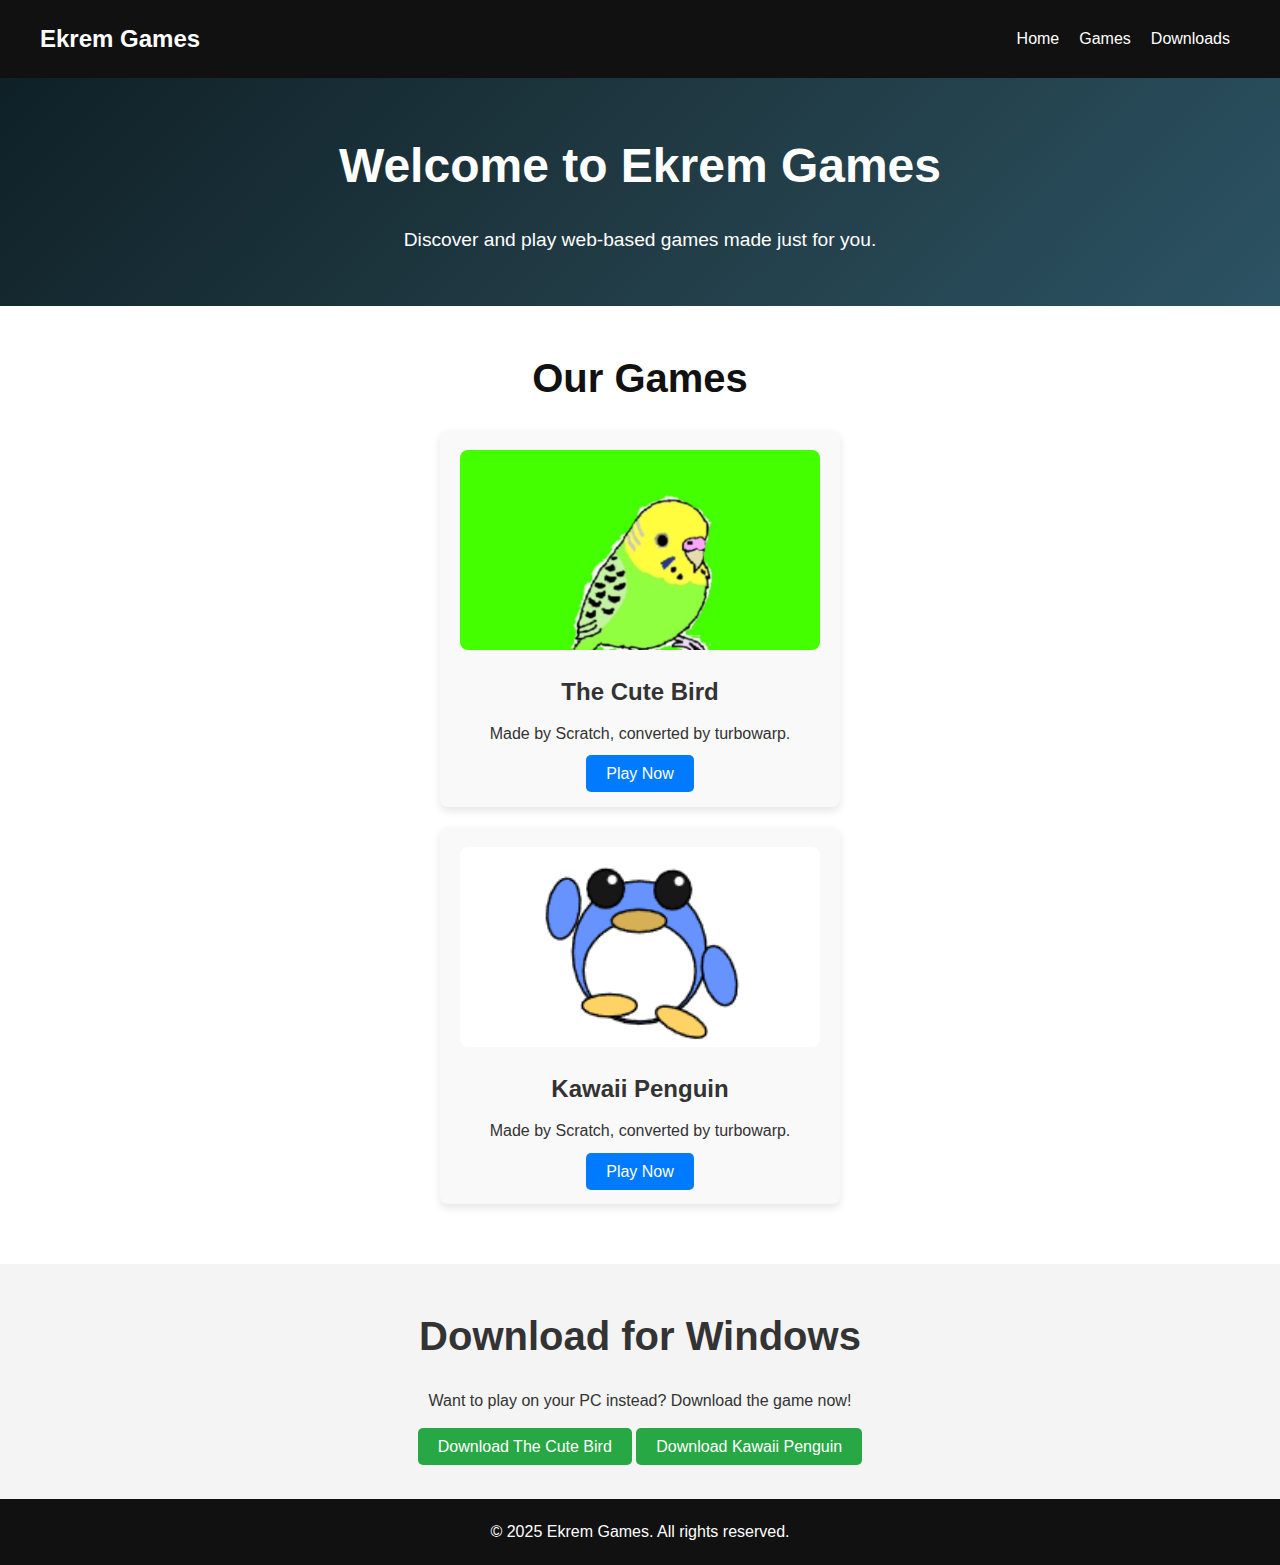
<file: index.html>
<!DOCTYPE html>
<html lang="en">
<head>
    <meta charset="UTF-8">
    <meta name="viewport" content="width=device-width, initial-scale=1.0">
    <title>Ekrem Games</title>
    <link rel="stylesheet" href="/public/css/style.css">
    <link rel="icon" type="image/x-icon" href="/public/favicon.ico">
</head>
<body>
    <header class="main-header">
        <div class="logo">Ekrem Games</div>
        <nav class="nav-bar">
            <ul class="nav-links">
                <li><a href="#">Home</a></li>
                <li><a href="#games">Games</a></li>
                <li><a href="#download">Downloads</a></li>
            </ul>
        </nav>
    </header>

    <main>
        <section class="hero-section">
            <h1>Welcome to Ekrem Games</h1>
            <p>Discover and play web-based games made just for you.</p>
        </section>

            <section id="games" class="games-section">
                <h2>Our Games</h2>
                <div class="game-card">
                    <img src="/public/image/thecutebird.jpg" alt="TCB Thumbnail" class="game-thumbnail">
                    <h3>The Cute Bird</h3>
                    <p>Made by Scratch, converted by turbowarp.</p>
                    <a href="/TheCuteBirdRAMADAN/index.html" class="play-button">Play Now</a>
                </div>

                <div class="game-card">
                    <img src="/public/image/kawaiipenguin.png" alt="KP Thumbnail" class="game-thumbnail">
                    <h3>Kawaii Penguin</h3>
                    <p>Made by Scratch, converted by turbowarp.</p>
                    <a href="/KawaiiPenguinV2/index.html" class="play-button">Play Now</a>
                </div>

        </section>

        <section id="download" class="download-section">
            <h2>Download for Windows</h2>
            <p>Want to play on your PC instead? Download the game now!</p>
            <a href="/downloads/The cute bird RAMADAN.zip" class="download-button">Download The Cute Bird</a>
            <a href="/downloads/Kawaii Penguin (v2).zip" class="download-button">Download Kawaii Penguin</a>
        </section>
    </main>

    <footer class="main-footer">
        <p>&copy; 2025 Ekrem Games. All rights reserved.</p>
    </footer>
</body>
</html>
</file>
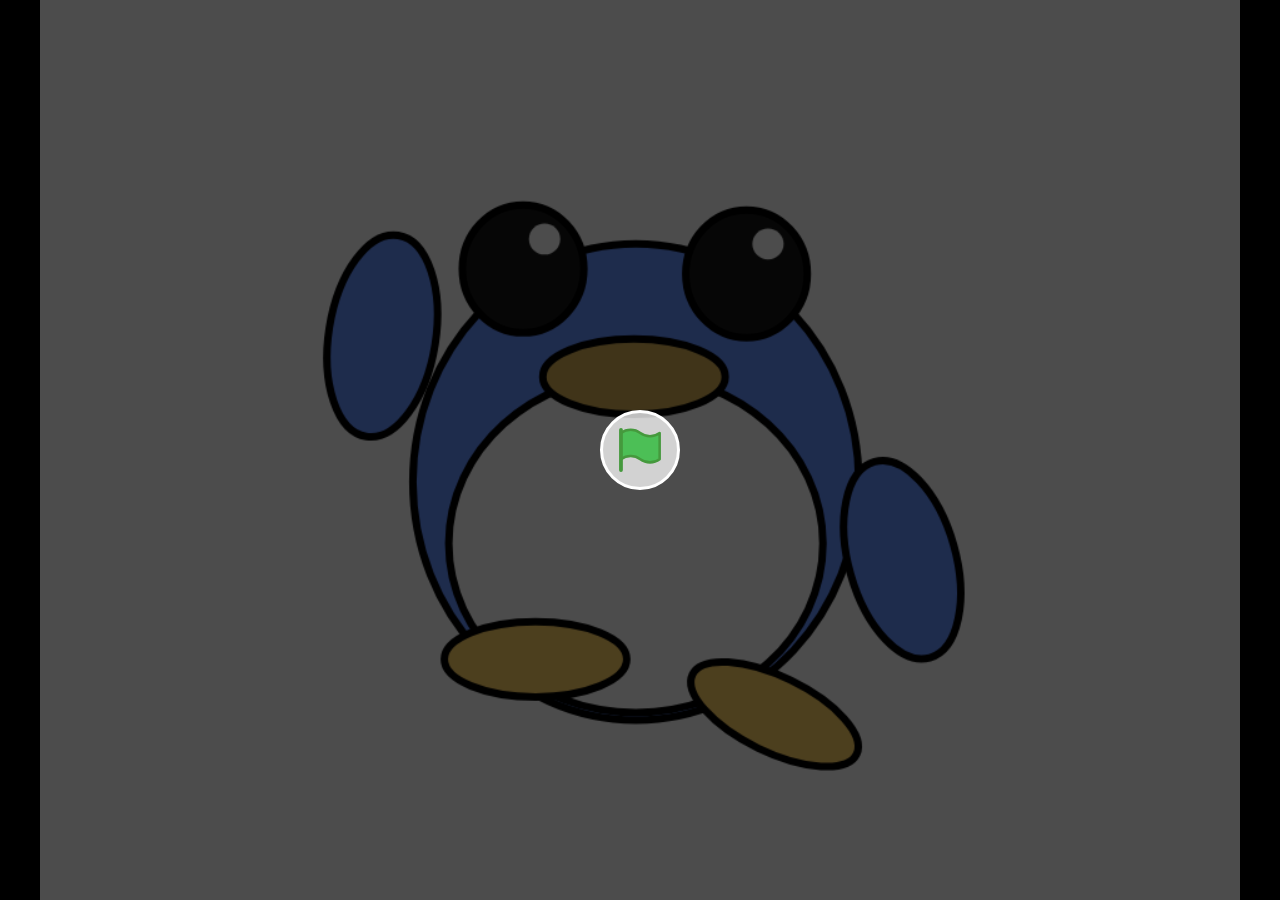
<file: KawaiiPenguin/index.html>
<!DOCTYPE html>
<!-- Created with https://packager.turbowarp.org/ -->
<html>
<head>
  <meta charset="utf-8">
  <meta name="viewport" content="width=device-width, initial-scale=1.0, maximum-scale=1.0, user-scalable=no">
  <!-- We only include this to explicitly loosen the CSP of various packager environments. It does not provide any security. -->
  <meta http-equiv="Content-Security-Policy" content="default-src * 'self' 'unsafe-inline' 'unsafe-eval' data: blob:">
  <title>Kawaii Penguin</title>
  <style>
    body {
      color: #ffffff;
      font-family: sans-serif;
      overflow: hidden;
      margin: 0;
      padding: 0;
    }
    :root, body.is-fullscreen {
      background-color: #000000;
    }
    [hidden] {
      display: none !important;
    }
    h1 {
      font-weight: normal;
    }
    a {
      color: inherit;
      text-decoration: underline;
      cursor: pointer;
    }

    #app, #loading, #error, #launch {
      position: absolute;
      top: 0;
      left: 0;
      width: 100%;
      height: 100%;
    }
    .screen {
      display: flex;
      flex-direction: column;
      align-items: center;
      justify-content: center;
      text-align: center;
      cursor: default;
      user-select: none;
      -webkit-user-select: none;
      background-color: #000000;
    }
    #launch {
      background-color: rgba(0, 0, 0, 0.7);
      cursor: pointer;
    }
    .green-flag {
      width: 80px;
      height: 80px;
      padding: 16px;
      border-radius: 100%;
      background: rgba(255, 255, 255, 0.75);
      border: 3px solid hsla(0, 100%, 100%, 1);
      display: flex;
      justify-content: center;
      align-items: center;
      box-sizing: border-box;
    }
    #loading {
      
    }
    .progress-bar-outer {
      border: 1px solid currentColor;
      height: 10px;
      width: 200px;
      max-width: 200px;
    }
    .progress-bar-inner {
      height: 100%;
      width: 0;
      background-color: currentColor;
    }
    .loading-text, noscript {
      font-weight: normal;
      font-size: 36px;
      margin: 0 0 16px;
    }
    .loading-image {
      margin: 0 0 16px;
    }
    #error-message, #error-stack {
      font-family: monospace;
      max-width: 600px;
      white-space: pre-wrap;
      user-select: text;
      -webkit-user-select: text;
    }
    #error-stack {
      text-align: left;
      max-height: 200px;
      overflow: auto;
    }
    .control-button {
      width: 2rem;
      height: 2rem;
      padding: 0.375rem;
      margin-top: 0.5rem;
      margin-bottom: 0.5rem;
      user-select: none;
      -webkit-user-select: none;
      cursor: pointer;
      border: 0;
      border-radius: 4px;
    }
    .control-button-highlight:hover {
      background: #ff4c4c26;
    }
    .control-button-highlight.active {
      background: #ff4c4c59;
    }
    .fullscreen-button {
      background: white;
    }
    .standalone-fullscreen-button {
      position: absolute;
      top: 0;
      right: 0;
      background-color: rgba(0, 0, 0, 0.5);
      border-radius: 0 0 0 4px;
      padding: 4px;
      cursor: pointer;
    }
    .sc-canvas {
      cursor: auto;
    }
    .sc-monitor-root[data-opcode^="data_"] .sc-monitor-value-color {
      background-color: #ff8c1a;
    }
    .sc-monitor-row-value-outer {
      background-color: #fc662c;
    }
    .sc-monitor-row-value-editing .sc-monitor-row-value-outer {
      background-color: #e25b27;
    }
    
  </style>
  <meta name="theme-color" content="#000000">
  <link rel="icon" href="[data-uri]">
</head>
<body>
  <div id="app"></div>

  <div id="launch" class="screen" hidden title="Click to start">
    <div class="green-flag">
      <svg viewBox="0 0 16.63 17.5" width="42" height="44">
        <defs><style>.cls-1,.cls-2{fill:#4cbf56;stroke:#45993d;stroke-linecap:round;stroke-linejoin:round;}.cls-2{stroke-width:1.5px;}</style></defs>
        <path class="cls-1" d="M.75,2A6.44,6.44,0,0,1,8.44,2h0a6.44,6.44,0,0,0,7.69,0V12.4a6.44,6.44,0,0,1-7.69,0h0a6.44,6.44,0,0,0-7.69,0"/>
        <line class="cls-2" x1="0.75" y1="16.75" x2="0.75" y2="0.75"/>
      </svg>
    </div>
  </div>

  <div id="loading" class="screen">
    <noscript>Enable JavaScript</noscript>
    
    
    <div class="progress-bar-outer"><div class="progress-bar-inner" id="loading-inner"></div></div>
  </div>

  <div id="error" class="screen" hidden>
    <h1>Error</h1>
    <details>
      <summary id="error-message"></summary>
      <p id="error-stack"></p>
    </details>
  </div>

  <script src="script.js"></script>
  <script>
    const appElement = document.getElementById('app');
    const launchScreen = document.getElementById('launch');
    const loadingScreen = document.getElementById('loading');
    const loadingInner = document.getElementById('loading-inner');
    const errorScreen = document.getElementById('error');
    const errorScreenMessage = document.getElementById('error-message');
    const errorScreenStack = document.getElementById('error-stack');

    const handleError = (error) => {
      console.error(error);
      if (!errorScreen.hidden) return;
      errorScreen.hidden = false;
      errorScreenMessage.textContent = '' + error;
      let debug = error && error.stack || 'no stack';
      debug += '\nUser agent: ' + navigator.userAgent;
      errorScreenStack.textContent = debug;
    };
    const setProgress = (progress) => {
      if (loadingInner) loadingInner.style.width = progress * 100 + '%';
    };
    const interpolate = (a, b, t) => a + t * (b - a);

    try {
      setProgress(0.1);

      const scaffolding = new Scaffolding.Scaffolding();
      scaffolding.width = 480;
      scaffolding.height = 360;
      scaffolding.resizeMode = "preserve-ratio";
      scaffolding.editableLists = false;
      scaffolding.usePackagedRuntime = true;
      scaffolding.setup();
      scaffolding.appendTo(appElement);

      const vm = scaffolding.vm;
      window.scaffolding = scaffolding;
      window.vm = scaffolding.vm;
      window.Scratch = {
        vm,
        renderer: vm.renderer,
        audioEngine: vm.runtime.audioEngine,
        bitmapAdapter: vm.runtime.v2BitmapAdapter,
        videoProvider: vm.runtime.ioDevices.video.provider
      };

      scaffolding.setUsername("player####".replace(/#/g, () => Math.floor(Math.random() * 10)));
      scaffolding.setAccentColor("#ff4c4c");

      try {
        scaffolding.addCloudProvider(new Scaffolding.Cloud.WebSocketProvider(["wss://clouddata.turbowarp.org","wss://clouddata.turbowarp.xyz"], "p4-@Kawaii Penguin (0.1) (3).sb3"));
      } catch (error) {
        console.error(error);
      }

      vm.setTurboMode(false);
      if (vm.setInterpolation) vm.setInterpolation(false);
      if (vm.setFramerate) vm.setFramerate(30);
      if (vm.renderer.setUseHighQualityRender) vm.renderer.setUseHighQualityRender(false);
      if (vm.setRuntimeOptions) vm.setRuntimeOptions({
        fencing: true,
        miscLimits: true,
        maxClones: 300,
      });
      if (vm.setCompilerOptions) vm.setCompilerOptions({
        enabled: true,
        warpTimer: false
      });
      if (vm.renderer.setMaxTextureDimension) vm.renderer.setMaxTextureDimension(2048);

      // enforcePrivacy threat model only makes sense in the editor
      if (vm.runtime.setEnforcePrivacy) vm.runtime.setEnforcePrivacy(false);

      if (typeof ScaffoldingAddons !== 'undefined') {
        ScaffoldingAddons.run(scaffolding, {"gamepad":false,"pointerlock":false,"specialCloudBehaviors":false,"unsafeCloudBehaviors":false,"pause":false});
      }

      scaffolding.setExtensionSecurityManager({
        getSandboxMode: () => 'unsandboxed',
        canLoadExtensionFromProject: () => true
      });
      for (const extension of []) {
        vm.extensionManager.loadExtensionURL(extension);
      }

    } catch (e) {
      handleError(e);
    }
  </script>
  
  
    <script>
      const getProjectData = (function() {
        const storage = scaffolding.storage;
        storage.onprogress = (total, loaded) => {
          setProgress(interpolate(0.2, 0.98, loaded / total));
        };
        
        storage.addWebStore(
          [
            storage.AssetType.ImageVector,
            storage.AssetType.ImageBitmap,
            storage.AssetType.Sound,
            storage.AssetType.Font
          ].filter(i => i),
          (asset) => new URL('./assets/' + asset.assetId + '.' + asset.dataFormat, location).href
        );
        return () => new Promise((resolve, reject) => {
        const xhr = new XMLHttpRequest();
        xhr.onload = () => {
          resolve(xhr.response);
        };
        xhr.onerror = () => {
          if (location.protocol === 'file:') {
            reject(new Error('Zip environment must be used from a website, not from a file URL.'));
          } else {
            reject(new Error('Request to load project data failed.'));
          }
        };
        xhr.onprogress = (e) => {
          if (e.lengthComputable) {
            setProgress(interpolate(0.1, 0.2, e.loaded / e.total));
          }
        };
        xhr.responseType = 'arraybuffer';
        xhr.open('GET', "./assets/project.json");
        xhr.send();
      });
      })();
    </script>
  <script>
    const run = async () => {
      const projectData = await getProjectData();
      await scaffolding.loadProject(projectData);
      setProgress(1);
      loadingScreen.hidden = true;
      if (false) {
        scaffolding.start();
      } else {
        launchScreen.hidden = false;
        launchScreen.addEventListener('click', () => {
          launchScreen.hidden = true;
          scaffolding.start();
        });
        launchScreen.focus();
      }
    };
    run().catch(handleError);
  </script>
</body>
</html>
</file>
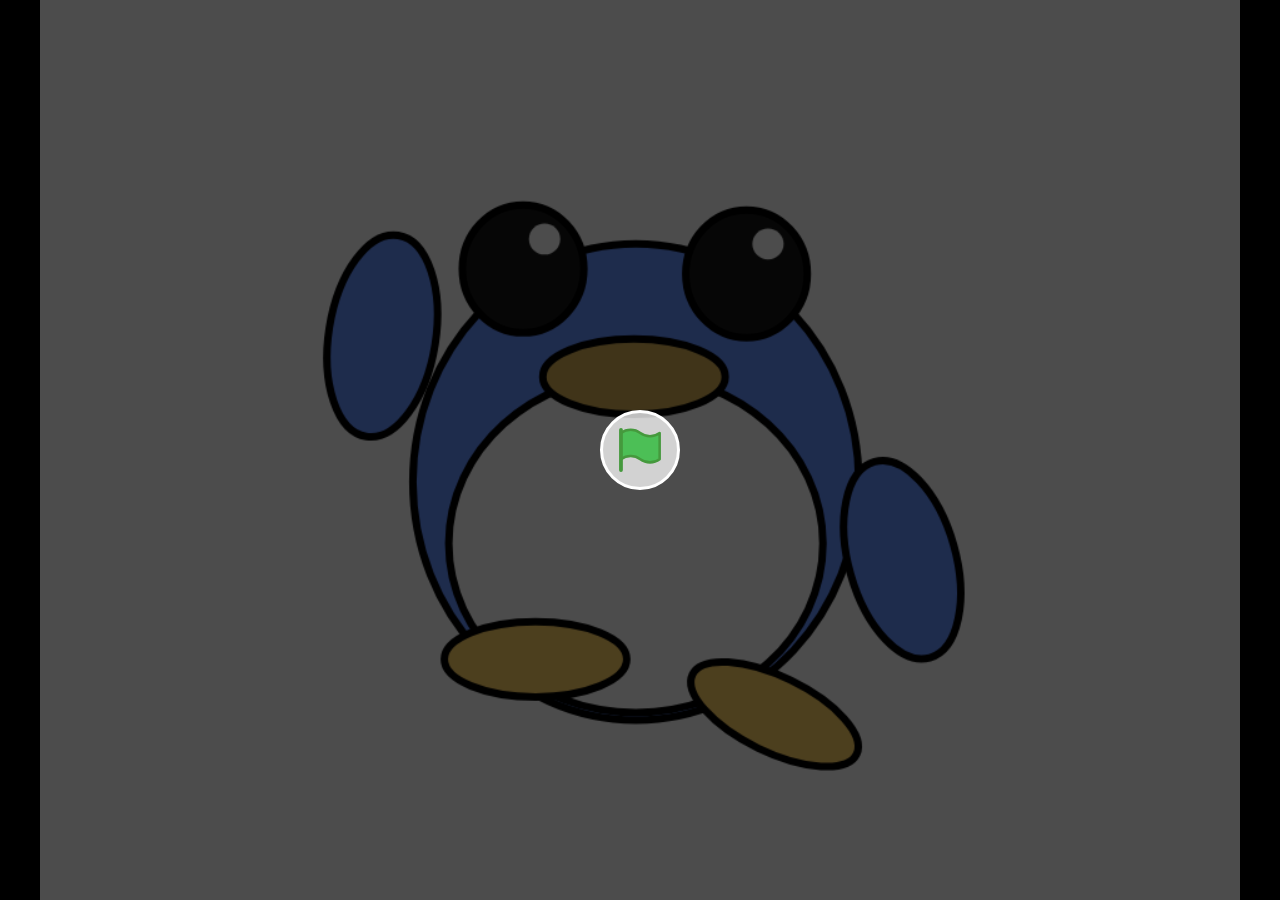
<file: KawaiiPenguinV2/index.html>
<!DOCTYPE html>
<!-- Created with https://packager.turbowarp.org/ -->
<html>
<head>
  <meta charset="utf-8">
  <meta name="viewport" content="width=device-width, initial-scale=1.0, maximum-scale=1.0, user-scalable=no">
  <!-- We only include this to explicitly loosen the CSP of various packager environments. It does not provide any security. -->
  <meta http-equiv="Content-Security-Policy" content="default-src * 'self' 'unsafe-inline' 'unsafe-eval' data: blob:">
  <title>Kawaii Penguin</title>
  <style>
    body {
      color: #ffffff;
      font-family: sans-serif;
      overflow: hidden;
      margin: 0;
      padding: 0;
    }
    :root, body.is-fullscreen {
      background-color: #000000;
    }
    [hidden] {
      display: none !important;
    }
    h1 {
      font-weight: normal;
    }
    a {
      color: inherit;
      text-decoration: underline;
      cursor: pointer;
    }

    #app, #loading, #error, #launch {
      position: absolute;
      top: 0;
      left: 0;
      width: 100%;
      height: 100%;
    }
    .screen {
      display: flex;
      flex-direction: column;
      align-items: center;
      justify-content: center;
      text-align: center;
      cursor: default;
      user-select: none;
      -webkit-user-select: none;
      background-color: #000000;
    }
    #launch {
      background-color: rgba(0, 0, 0, 0.7);
      cursor: pointer;
    }
    .green-flag {
      width: 80px;
      height: 80px;
      padding: 16px;
      border-radius: 100%;
      background: rgba(255, 255, 255, 0.75);
      border: 3px solid hsla(0, 100%, 100%, 1);
      display: flex;
      justify-content: center;
      align-items: center;
      box-sizing: border-box;
    }
    #loading {
      
    }
    .progress-bar-outer {
      border: 1px solid currentColor;
      height: 10px;
      width: 200px;
      max-width: 200px;
    }
    .progress-bar-inner {
      height: 100%;
      width: 0;
      background-color: currentColor;
    }
    .loading-text, noscript {
      font-weight: normal;
      font-size: 36px;
      margin: 0 0 16px;
    }
    .loading-image {
      margin: 0 0 16px;
    }
    #error-message, #error-stack {
      font-family: monospace;
      max-width: 600px;
      white-space: pre-wrap;
      user-select: text;
      -webkit-user-select: text;
    }
    #error-stack {
      text-align: left;
      max-height: 200px;
      overflow: auto;
    }
    .control-button {
      width: 2rem;
      height: 2rem;
      padding: 0.375rem;
      margin-top: 0.5rem;
      margin-bottom: 0.5rem;
      user-select: none;
      -webkit-user-select: none;
      cursor: pointer;
      border: 0;
      border-radius: 4px;
    }
    .control-button-highlight:hover {
      background: #ff4c4c26;
    }
    .control-button-highlight.active {
      background: #ff4c4c59;
    }
    .fullscreen-button {
      background: white;
    }
    .standalone-fullscreen-button {
      position: absolute;
      top: 0;
      right: 0;
      background-color: rgba(0, 0, 0, 0.5);
      border-radius: 0 0 0 4px;
      padding: 4px;
      cursor: pointer;
    }
    .sc-canvas {
      cursor: auto;
    }
    .sc-monitor-root[data-opcode^="data_"] .sc-monitor-value-color {
      background-color: #ff8c1a;
    }
    .sc-monitor-row-value-outer {
      background-color: #fc662c;
    }
    .sc-monitor-row-value-editing .sc-monitor-row-value-outer {
      background-color: #e25b27;
    }
    
  </style>
  <meta name="theme-color" content="#000000">
  <link rel="icon" href="[data-uri]">
</head>
<body>
  <div id="app"></div>

  <div id="launch" class="screen" hidden title="Click to start">
    <div class="green-flag">
      <svg viewBox="0 0 16.63 17.5" width="42" height="44">
        <defs><style>.cls-1,.cls-2{fill:#4cbf56;stroke:#45993d;stroke-linecap:round;stroke-linejoin:round;}.cls-2{stroke-width:1.5px;}</style></defs>
        <path class="cls-1" d="M.75,2A6.44,6.44,0,0,1,8.44,2h0a6.44,6.44,0,0,0,7.69,0V12.4a6.44,6.44,0,0,1-7.69,0h0a6.44,6.44,0,0,0-7.69,0"/>
        <line class="cls-2" x1="0.75" y1="16.75" x2="0.75" y2="0.75"/>
      </svg>
    </div>
  </div>

  <div id="loading" class="screen">
    <noscript>Enable JavaScript</noscript>
    
    
    <div class="progress-bar-outer"><div class="progress-bar-inner" id="loading-inner"></div></div>
  </div>

  <div id="error" class="screen" hidden>
    <h1>Error</h1>
    <details>
      <summary id="error-message"></summary>
      <p id="error-stack"></p>
    </details>
  </div>

  <script src="script.js"></script>
  <script>
    const appElement = document.getElementById('app');
    const launchScreen = document.getElementById('launch');
    const loadingScreen = document.getElementById('loading');
    const loadingInner = document.getElementById('loading-inner');
    const errorScreen = document.getElementById('error');
    const errorScreenMessage = document.getElementById('error-message');
    const errorScreenStack = document.getElementById('error-stack');

    const handleError = (error) => {
      console.error(error);
      if (!errorScreen.hidden) return;
      errorScreen.hidden = false;
      errorScreenMessage.textContent = '' + error;
      let debug = error && error.stack || 'no stack';
      debug += '\nUser agent: ' + navigator.userAgent;
      errorScreenStack.textContent = debug;
    };
    const setProgress = (progress) => {
      if (loadingInner) loadingInner.style.width = progress * 100 + '%';
    };
    const interpolate = (a, b, t) => a + t * (b - a);

    try {
      setProgress(0.1);

      const scaffolding = new Scaffolding.Scaffolding();
      scaffolding.width = 480;
      scaffolding.height = 360;
      scaffolding.resizeMode = "preserve-ratio";
      scaffolding.editableLists = false;
      scaffolding.usePackagedRuntime = true;
      scaffolding.setup();
      scaffolding.appendTo(appElement);

      const vm = scaffolding.vm;
      window.scaffolding = scaffolding;
      window.vm = scaffolding.vm;
      window.Scratch = {
        vm,
        renderer: vm.renderer,
        audioEngine: vm.runtime.audioEngine,
        bitmapAdapter: vm.runtime.v2BitmapAdapter,
        videoProvider: vm.runtime.ioDevices.video.provider
      };

      scaffolding.setUsername("player####".replace(/#/g, () => Math.floor(Math.random() * 10)));
      scaffolding.setAccentColor("#ff4c4c");

      try {
        scaffolding.addCloudProvider(new Scaffolding.Cloud.WebSocketProvider(["wss://clouddata.turbowarp.org","wss://clouddata.turbowarp.xyz"], "p4-@Kawaii Penguin (0.1) (3).sb3"));
      } catch (error) {
        console.error(error);
      }

      vm.setTurboMode(false);
      if (vm.setInterpolation) vm.setInterpolation(false);
      if (vm.setFramerate) vm.setFramerate(30);
      if (vm.renderer.setUseHighQualityRender) vm.renderer.setUseHighQualityRender(false);
      if (vm.setRuntimeOptions) vm.setRuntimeOptions({
        fencing: true,
        miscLimits: true,
        maxClones: 300,
      });
      if (vm.setCompilerOptions) vm.setCompilerOptions({
        enabled: true,
        warpTimer: false
      });
      if (vm.renderer.setMaxTextureDimension) vm.renderer.setMaxTextureDimension(2048);

      // enforcePrivacy threat model only makes sense in the editor
      if (vm.runtime.setEnforcePrivacy) vm.runtime.setEnforcePrivacy(false);

      if (typeof ScaffoldingAddons !== 'undefined') {
        ScaffoldingAddons.run(scaffolding, {"gamepad":false,"pointerlock":false,"specialCloudBehaviors":false,"unsafeCloudBehaviors":false,"pause":false});
      }

      scaffolding.setExtensionSecurityManager({
        getSandboxMode: () => 'unsandboxed',
        canLoadExtensionFromProject: () => true
      });
      for (const extension of []) {
        vm.extensionManager.loadExtensionURL(extension);
      }

    } catch (e) {
      handleError(e);
    }
  </script>
  
  
    <script>
      const getProjectData = (function() {
        const storage = scaffolding.storage;
        storage.onprogress = (total, loaded) => {
          setProgress(interpolate(0.2, 0.98, loaded / total));
        };
        
        storage.addWebStore(
          [
            storage.AssetType.ImageVector,
            storage.AssetType.ImageBitmap,
            storage.AssetType.Sound,
            storage.AssetType.Font
          ].filter(i => i),
          (asset) => new URL('./assets/' + asset.assetId + '.' + asset.dataFormat, location).href
        );
        return () => new Promise((resolve, reject) => {
        const xhr = new XMLHttpRequest();
        xhr.onload = () => {
          resolve(xhr.response);
        };
        xhr.onerror = () => {
          if (location.protocol === 'file:') {
            reject(new Error('Zip environment must be used on a website, not on a local file. To fix this error, use the "Plain HTML" environment instead.'));
          } else {
            reject(new Error('Request to load project data failed.'));
          }
        };
        xhr.onprogress = (e) => {
          if (e.lengthComputable) {
            setProgress(interpolate(0.1, 0.2, e.loaded / e.total));
          }
        };
        xhr.responseType = 'arraybuffer';
        xhr.open('GET', "./assets/project.json");
        xhr.send();
      });
      })();
    </script>
  <script>
    const run = async () => {
      const projectData = await getProjectData();
      await scaffolding.loadProject(projectData);
      setProgress(1);
      loadingScreen.hidden = true;
      if (false) {
        scaffolding.start();
      } else {
        launchScreen.hidden = false;
        launchScreen.addEventListener('click', () => {
          launchScreen.hidden = true;
          scaffolding.start();
        });
        launchScreen.focus();
      }
    };
    run().catch(handleError);
  </script>
</body>
</html>
</file>
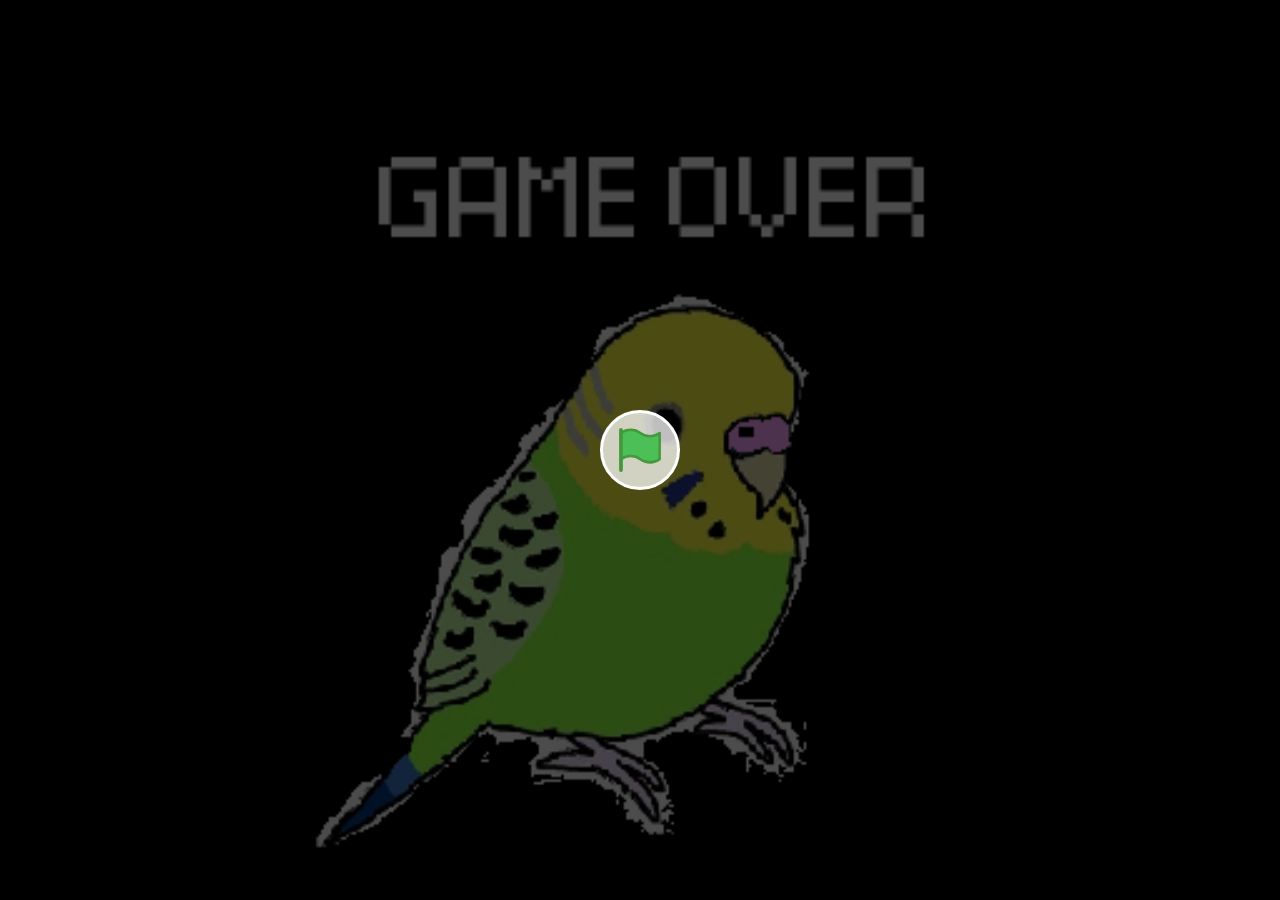
<file: TheCuteBird/index.html>
<!DOCTYPE html>
<!-- Created with https://packager.turbowarp.org/ -->
<html>
<head>
  <meta charset="utf-8">
  <meta name="viewport" content="width=device-width, initial-scale=1.0, maximum-scale=1.0, user-scalable=no">
  <!-- We only include this to explicitly loosen the CSP of various packager environments. It does not provide any security. -->
  <meta http-equiv="Content-Security-Policy" content="default-src * 'self' 'unsafe-inline' 'unsafe-eval' data: blob:">
  <title>The Cute Bird</title>
  <style>
    body {
      color: #ffffff;
      font-family: sans-serif;
      overflow: hidden;
      margin: 0;
      padding: 0;
    }
    :root, body.is-fullscreen {
      background-color: #000000;
    }
    [hidden] {
      display: none !important;
    }
    h1 {
      font-weight: normal;
    }
    a {
      color: inherit;
      text-decoration: underline;
      cursor: pointer;
    }

    #app, #loading, #error, #launch {
      position: absolute;
      top: 0;
      left: 0;
      width: 100%;
      height: 100%;
    }
    .screen {
      display: flex;
      flex-direction: column;
      align-items: center;
      justify-content: center;
      text-align: center;
      cursor: default;
      user-select: none;
      -webkit-user-select: none;
      background-color: #000000;
    }
    #launch {
      background-color: rgba(0, 0, 0, 0.7);
      cursor: pointer;
    }
    .green-flag {
      width: 80px;
      height: 80px;
      padding: 16px;
      border-radius: 100%;
      background: rgba(255, 255, 255, 0.75);
      border: 3px solid hsla(0, 100%, 100%, 1);
      display: flex;
      justify-content: center;
      align-items: center;
      box-sizing: border-box;
    }
    #loading {
      
    }
    .progress-bar-outer {
      border: 1px solid currentColor;
      height: 10px;
      width: 200px;
      max-width: 200px;
    }
    .progress-bar-inner {
      height: 100%;
      width: 0;
      background-color: currentColor;
    }
    .loading-text, noscript {
      font-weight: normal;
      font-size: 36px;
      margin: 0 0 16px;
    }
    .loading-image {
      margin: 0 0 16px;
    }
    #error-message, #error-stack {
      font-family: monospace;
      max-width: 600px;
      white-space: pre-wrap;
      user-select: text;
      -webkit-user-select: text;
    }
    #error-stack {
      text-align: left;
      max-height: 200px;
      overflow: auto;
    }
    .control-button {
      width: 2rem;
      height: 2rem;
      padding: 0.375rem;
      margin-top: 0.5rem;
      margin-bottom: 0.5rem;
      user-select: none;
      -webkit-user-select: none;
      cursor: pointer;
      border: 0;
      border-radius: 4px;
    }
    .control-button-highlight:hover {
      background: #ff4c4c26;
    }
    .control-button-highlight.active {
      background: #ff4c4c59;
    }
    .fullscreen-button {
      background: white;
    }
    .standalone-fullscreen-button {
      position: absolute;
      top: 0;
      right: 0;
      background-color: rgba(0, 0, 0, 0.5);
      border-radius: 0 0 0 4px;
      padding: 4px;
      cursor: pointer;
    }
    .sc-canvas {
      cursor: auto;
    }
    .sc-monitor-root[data-opcode^="data_"] .sc-monitor-value-color {
      background-color: #ff8c1a;
    }
    .sc-monitor-row-value-outer {
      background-color: #fc662c;
    }
    .sc-monitor-row-value-editing .sc-monitor-row-value-outer {
      background-color: #e25b27;
    }
    
  </style>
  <meta name="theme-color" content="#000000">
  
</head>
<body>
  <div id="app"></div>

  <div id="launch" class="screen" hidden title="Click to start">
    <div class="green-flag">
      <svg viewBox="0 0 16.63 17.5" width="42" height="44">
        <defs><style>.cls-1,.cls-2{fill:#4cbf56;stroke:#45993d;stroke-linecap:round;stroke-linejoin:round;}.cls-2{stroke-width:1.5px;}</style></defs>
        <path class="cls-1" d="M.75,2A6.44,6.44,0,0,1,8.44,2h0a6.44,6.44,0,0,0,7.69,0V12.4a6.44,6.44,0,0,1-7.69,0h0a6.44,6.44,0,0,0-7.69,0"/>
        <line class="cls-2" x1="0.75" y1="16.75" x2="0.75" y2="0.75"/>
      </svg>
    </div>
  </div>

  <div id="loading" class="screen">
    <noscript>Enable JavaScript</noscript>
    
    
    <div class="progress-bar-outer"><div class="progress-bar-inner" id="loading-inner"></div></div>
  </div>

  <div id="error" class="screen" hidden>
    <h1>Error</h1>
    <details>
      <summary id="error-message"></summary>
      <p id="error-stack"></p>
    </details>
  </div>

  <script src="script.js"></script>
  <script>
    const appElement = document.getElementById('app');
    const launchScreen = document.getElementById('launch');
    const loadingScreen = document.getElementById('loading');
    const loadingInner = document.getElementById('loading-inner');
    const errorScreen = document.getElementById('error');
    const errorScreenMessage = document.getElementById('error-message');
    const errorScreenStack = document.getElementById('error-stack');

    const handleError = (error) => {
      console.error(error);
      if (!errorScreen.hidden) return;
      errorScreen.hidden = false;
      errorScreenMessage.textContent = '' + error;
      let debug = error && error.stack || 'no stack';
      debug += '\nUser agent: ' + navigator.userAgent;
      errorScreenStack.textContent = debug;
    };
    const setProgress = (progress) => {
      if (loadingInner) loadingInner.style.width = progress * 100 + '%';
    };
    const interpolate = (a, b, t) => a + t * (b - a);

    try {
      setProgress(0.1);

      const scaffolding = new Scaffolding.Scaffolding();
      scaffolding.width = 480;
      scaffolding.height = 360;
      scaffolding.resizeMode = "preserve-ratio";
      scaffolding.editableLists = false;
      scaffolding.usePackagedRuntime = true;
      scaffolding.setup();
      scaffolding.appendTo(appElement);

      const vm = scaffolding.vm;
      window.scaffolding = scaffolding;
      window.vm = scaffolding.vm;
      window.Scratch = {
        vm,
        renderer: vm.renderer,
        audioEngine: vm.runtime.audioEngine,
        bitmapAdapter: vm.runtime.v2BitmapAdapter,
        videoProvider: vm.runtime.ioDevices.video.provider
      };

      scaffolding.setUsername("player####".replace(/#/g, () => Math.floor(Math.random() * 10)));
      scaffolding.setAccentColor("#ff4c4c");

      try {
        scaffolding.addCloudProvider(new Scaffolding.Cloud.WebSocketProvider(["wss://clouddata.turbowarp.org","wss://clouddata.turbowarp.xyz"], "p4-@The cute bird  (0.1).sb3"));
      } catch (error) {
        console.error(error);
      }

      vm.setTurboMode(false);
      if (vm.setInterpolation) vm.setInterpolation(false);
      if (vm.setFramerate) vm.setFramerate(30);
      if (vm.renderer.setUseHighQualityRender) vm.renderer.setUseHighQualityRender(false);
      if (vm.setRuntimeOptions) vm.setRuntimeOptions({
        fencing: true,
        miscLimits: true,
        maxClones: 300,
      });
      if (vm.setCompilerOptions) vm.setCompilerOptions({
        enabled: true,
        warpTimer: false
      });
      if (vm.renderer.setMaxTextureDimension) vm.renderer.setMaxTextureDimension(2048);

      // enforcePrivacy threat model only makes sense in the editor
      if (vm.runtime.setEnforcePrivacy) vm.runtime.setEnforcePrivacy(false);

      if (typeof ScaffoldingAddons !== 'undefined') {
        ScaffoldingAddons.run(scaffolding, {"gamepad":false,"pointerlock":false,"specialCloudBehaviors":false,"unsafeCloudBehaviors":false,"pause":false});
      }

      scaffolding.setExtensionSecurityManager({
        getSandboxMode: () => 'unsandboxed',
        canLoadExtensionFromProject: () => true
      });
      for (const extension of []) {
        vm.extensionManager.loadExtensionURL(extension);
      }

    } catch (e) {
      handleError(e);
    }
  </script>
  
  
    <script>
      const getProjectData = (function() {
        const storage = scaffolding.storage;
        storage.onprogress = (total, loaded) => {
          setProgress(interpolate(0.2, 0.98, loaded / total));
        };
        
        storage.addWebStore(
          [
            storage.AssetType.ImageVector,
            storage.AssetType.ImageBitmap,
            storage.AssetType.Sound,
            storage.AssetType.Font
          ].filter(i => i),
          (asset) => new URL('./assets/' + asset.assetId + '.' + asset.dataFormat, location).href
        );
        return () => new Promise((resolve, reject) => {
        const xhr = new XMLHttpRequest();
        xhr.onload = () => {
          resolve(xhr.response);
        };
        xhr.onerror = () => {
          if (location.protocol === 'file:') {
            reject(new Error('Zip environment must be used from a website, not from a file URL.'));
          } else {
            reject(new Error('Request to load project data failed.'));
          }
        };
        xhr.onprogress = (e) => {
          if (e.lengthComputable) {
            setProgress(interpolate(0.1, 0.2, e.loaded / e.total));
          }
        };
        xhr.responseType = 'arraybuffer';
        xhr.open('GET', "./assets/project.json");
        xhr.send();
      });
      })();
    </script>
  <script>
    const run = async () => {
      const projectData = await getProjectData();
      await scaffolding.loadProject(projectData);
      setProgress(1);
      loadingScreen.hidden = true;
      if (false) {
        scaffolding.start();
      } else {
        launchScreen.hidden = false;
        launchScreen.addEventListener('click', () => {
          launchScreen.hidden = true;
          scaffolding.start();
        });
        launchScreen.focus();
      }
    };
    run().catch(handleError);
  </script>
</body>
</html>
</file>
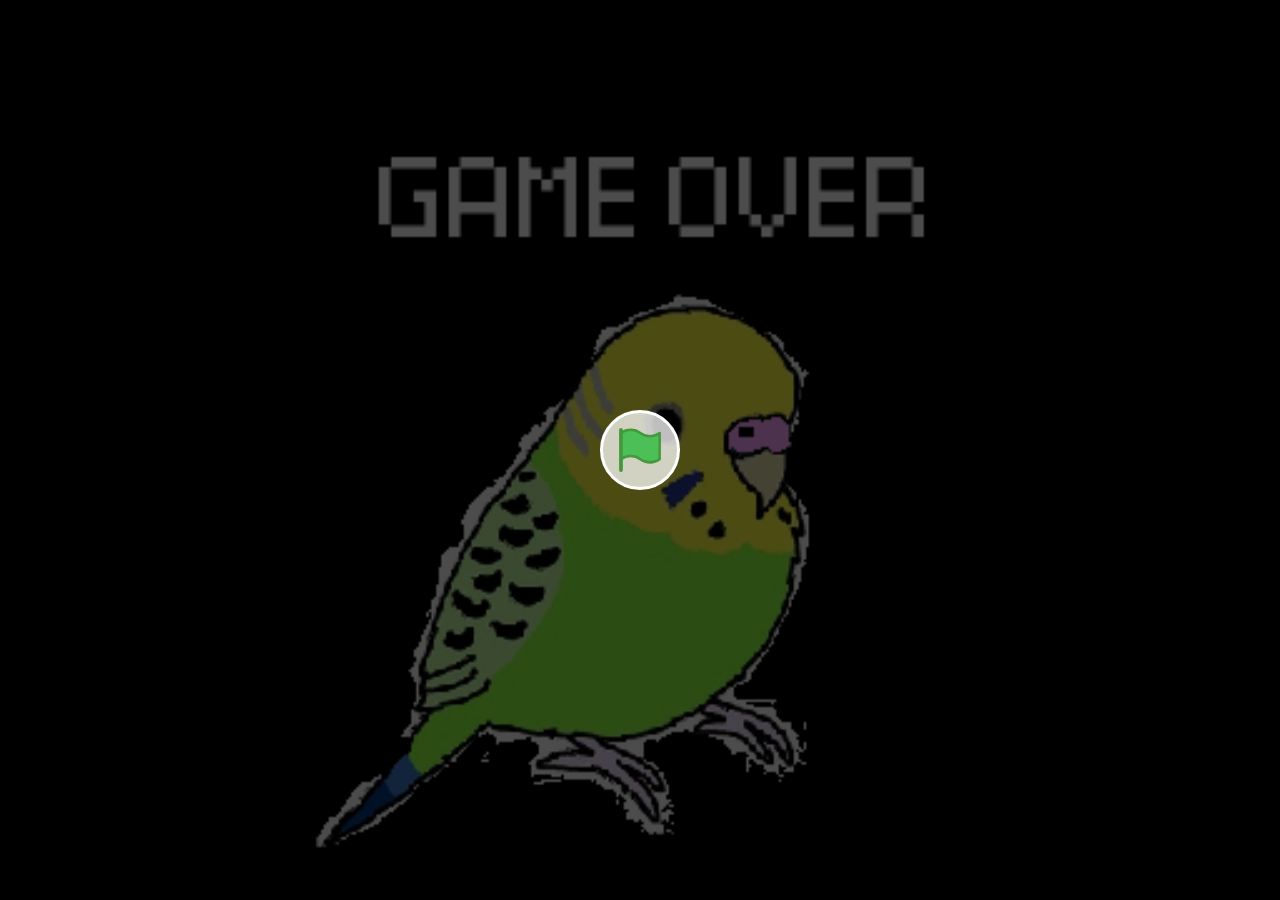
<file: TheCuteBirdNEWYEAR/index.html>
<!DOCTYPE html>
<!-- Created with https://packager.turbowarp.org/ -->
<html>
<head>
  <meta charset="utf-8">
  <meta name="viewport" content="width=device-width, initial-scale=1.0, maximum-scale=1.0, user-scalable=no">
  <!-- We only include this to explicitly loosen the CSP of various packager environments. It does not provide any security. -->
  <meta http-equiv="Content-Security-Policy" content="default-src * 'self' 'unsafe-inline' 'unsafe-eval' data: blob:">
  <title>The cute bird NEW YEAR</title>
  <style>
    body {
      color: #ffffff;
      font-family: sans-serif;
      overflow: hidden;
      margin: 0;
      padding: 0;
    }
    :root, body.is-fullscreen {
      background-color: #000000;
    }
    [hidden] {
      display: none !important;
    }
    h1 {
      font-weight: normal;
    }
    a {
      color: inherit;
      text-decoration: underline;
      cursor: pointer;
    }

    #app, #loading, #error, #launch {
      position: absolute;
      top: 0;
      left: 0;
      width: 100%;
      height: 100%;
    }
    .screen {
      display: flex;
      flex-direction: column;
      align-items: center;
      justify-content: center;
      text-align: center;
      cursor: default;
      user-select: none;
      -webkit-user-select: none;
      background-color: #000000;
    }
    #launch {
      background-color: rgba(0, 0, 0, 0.7);
      cursor: pointer;
    }
    .green-flag {
      width: 80px;
      height: 80px;
      padding: 16px;
      border-radius: 100%;
      background: rgba(255, 255, 255, 0.75);
      border: 3px solid hsla(0, 100%, 100%, 1);
      display: flex;
      justify-content: center;
      align-items: center;
      box-sizing: border-box;
    }
    #loading {
      
    }
    .progress-bar-outer {
      border: 1px solid currentColor;
      height: 10px;
      width: 200px;
      max-width: 200px;
    }
    .progress-bar-inner {
      height: 100%;
      width: 0;
      background-color: currentColor;
    }
    .loading-text, noscript {
      font-weight: normal;
      font-size: 36px;
      margin: 0 0 16px;
    }
    .loading-image {
      margin: 0 0 16px;
    }
    #error-message, #error-stack {
      font-family: monospace;
      max-width: 600px;
      white-space: pre-wrap;
      user-select: text;
      -webkit-user-select: text;
    }
    #error-stack {
      text-align: left;
      max-height: 200px;
      overflow: auto;
    }
    .control-button {
      width: 2rem;
      height: 2rem;
      padding: 0.375rem;
      margin-top: 0.5rem;
      margin-bottom: 0.5rem;
      user-select: none;
      -webkit-user-select: none;
      cursor: pointer;
      border: 0;
      border-radius: 4px;
    }
    .control-button-highlight:hover {
      background: #ff4c4c26;
    }
    .control-button-highlight.active {
      background: #ff4c4c59;
    }
    .fullscreen-button {
      background: white;
    }
    .standalone-fullscreen-button {
      position: absolute;
      top: 0;
      right: 0;
      background-color: rgba(0, 0, 0, 0.5);
      border-radius: 0 0 0 4px;
      padding: 4px;
      cursor: pointer;
    }
    .sc-canvas {
      cursor: auto;
    }
    .sc-monitor-root[data-opcode^="data_"] .sc-monitor-value-color {
      background-color: #ff8c1a;
    }
    .sc-monitor-row-value-outer {
      background-color: #fc662c;
    }
    .sc-monitor-row-value-editing .sc-monitor-row-value-outer {
      background-color: #e25b27;
    }
    
  </style>
  <meta name="theme-color" content="#000000">
  
</head>
<body>
  <div id="app"></div>

  <div id="launch" class="screen" hidden title="Click to start">
    <div class="green-flag">
      <svg viewBox="0 0 16.63 17.5" width="42" height="44">
        <defs><style>.cls-1,.cls-2{fill:#4cbf56;stroke:#45993d;stroke-linecap:round;stroke-linejoin:round;}.cls-2{stroke-width:1.5px;}</style></defs>
        <path class="cls-1" d="M.75,2A6.44,6.44,0,0,1,8.44,2h0a6.44,6.44,0,0,0,7.69,0V12.4a6.44,6.44,0,0,1-7.69,0h0a6.44,6.44,0,0,0-7.69,0"/>
        <line class="cls-2" x1="0.75" y1="16.75" x2="0.75" y2="0.75"/>
      </svg>
    </div>
  </div>

  <div id="loading" class="screen">
    <noscript>Enable JavaScript</noscript>
    
    
    <div class="progress-bar-outer"><div class="progress-bar-inner" id="loading-inner"></div></div>
  </div>

  <div id="error" class="screen" hidden>
    <h1>Error</h1>
    <details>
      <summary id="error-message"></summary>
      <p id="error-stack"></p>
    </details>
  </div>

  <script src="script.js"></script>
  <script>
    const appElement = document.getElementById('app');
    const launchScreen = document.getElementById('launch');
    const loadingScreen = document.getElementById('loading');
    const loadingInner = document.getElementById('loading-inner');
    const errorScreen = document.getElementById('error');
    const errorScreenMessage = document.getElementById('error-message');
    const errorScreenStack = document.getElementById('error-stack');

    const handleError = (error) => {
      console.error(error);
      if (!errorScreen.hidden) return;
      errorScreen.hidden = false;
      errorScreenMessage.textContent = '' + error;
      let debug = error && error.stack || 'no stack';
      debug += '\nUser agent: ' + navigator.userAgent;
      errorScreenStack.textContent = debug;
    };
    const setProgress = (progress) => {
      if (loadingInner) loadingInner.style.width = progress * 100 + '%';
    };
    const interpolate = (a, b, t) => a + t * (b - a);

    try {
      setProgress(0.1);

      const scaffolding = new Scaffolding.Scaffolding();
      scaffolding.width = 480;
      scaffolding.height = 360;
      scaffolding.resizeMode = "preserve-ratio";
      scaffolding.editableLists = false;
      scaffolding.usePackagedRuntime = true;
      scaffolding.setup();
      scaffolding.appendTo(appElement);

      const vm = scaffolding.vm;
      window.scaffolding = scaffolding;
      window.vm = scaffolding.vm;
      window.Scratch = {
        vm,
        renderer: vm.renderer,
        audioEngine: vm.runtime.audioEngine,
        bitmapAdapter: vm.runtime.v2BitmapAdapter,
        videoProvider: vm.runtime.ioDevices.video.provider
      };

      scaffolding.setUsername("player####".replace(/#/g, () => Math.floor(Math.random() * 10)));
      scaffolding.setAccentColor("#ff4c4c");

      try {
        scaffolding.addCloudProvider(new Scaffolding.Cloud.WebSocketProvider(["wss://clouddata.turbowarp.org","wss://clouddata.turbowarp.xyz"], "p4-@The cute bird NEW YEAR (0.2) (3).sb3"));
      } catch (error) {
        console.error(error);
      }

      vm.setTurboMode(false);
      if (vm.setInterpolation) vm.setInterpolation(false);
      if (vm.setFramerate) vm.setFramerate(30);
      if (vm.renderer.setUseHighQualityRender) vm.renderer.setUseHighQualityRender(false);
      if (vm.setRuntimeOptions) vm.setRuntimeOptions({
        fencing: true,
        miscLimits: true,
        maxClones: 300,
      });
      if (vm.setCompilerOptions) vm.setCompilerOptions({
        enabled: true,
        warpTimer: false
      });
      if (vm.renderer.setMaxTextureDimension) vm.renderer.setMaxTextureDimension(2048);

      // enforcePrivacy threat model only makes sense in the editor
      if (vm.runtime.setEnforcePrivacy) vm.runtime.setEnforcePrivacy(false);

      if (typeof ScaffoldingAddons !== 'undefined') {
        ScaffoldingAddons.run(scaffolding, {"gamepad":false,"pointerlock":false,"specialCloudBehaviors":false,"unsafeCloudBehaviors":false,"pause":false});
      }

      scaffolding.setExtensionSecurityManager({
        getSandboxMode: () => 'unsandboxed',
        canLoadExtensionFromProject: () => true
      });
      for (const extension of []) {
        vm.extensionManager.loadExtensionURL(extension);
      }

    } catch (e) {
      handleError(e);
    }
  </script>
  
  
    <script>
      const getProjectData = (function() {
        const storage = scaffolding.storage;
        storage.onprogress = (total, loaded) => {
          setProgress(interpolate(0.2, 0.98, loaded / total));
        };
        
        storage.addWebStore(
          [
            storage.AssetType.ImageVector,
            storage.AssetType.ImageBitmap,
            storage.AssetType.Sound,
            storage.AssetType.Font
          ].filter(i => i),
          (asset) => new URL('./assets/' + asset.assetId + '.' + asset.dataFormat, location).href
        );
        return () => new Promise((resolve, reject) => {
        const xhr = new XMLHttpRequest();
        xhr.onload = () => {
          resolve(xhr.response);
        };
        xhr.onerror = () => {
          if (location.protocol === 'file:') {
            reject(new Error('Zip environment must be used from a website, not from a file URL.'));
          } else {
            reject(new Error('Request to load project data failed.'));
          }
        };
        xhr.onprogress = (e) => {
          if (e.lengthComputable) {
            setProgress(interpolate(0.1, 0.2, e.loaded / e.total));
          }
        };
        xhr.responseType = 'arraybuffer';
        xhr.open('GET', "./assets/project.json");
        xhr.send();
      });
      })();
    </script>
  <script>
    const run = async () => {
      const projectData = await getProjectData();
      await scaffolding.loadProject(projectData);
      setProgress(1);
      loadingScreen.hidden = true;
      if (false) {
        scaffolding.start();
      } else {
        launchScreen.hidden = false;
        launchScreen.addEventListener('click', () => {
          launchScreen.hidden = true;
          scaffolding.start();
        });
        launchScreen.focus();
      }
    };
    run().catch(handleError);
  </script>
</body>
</html>
</file>
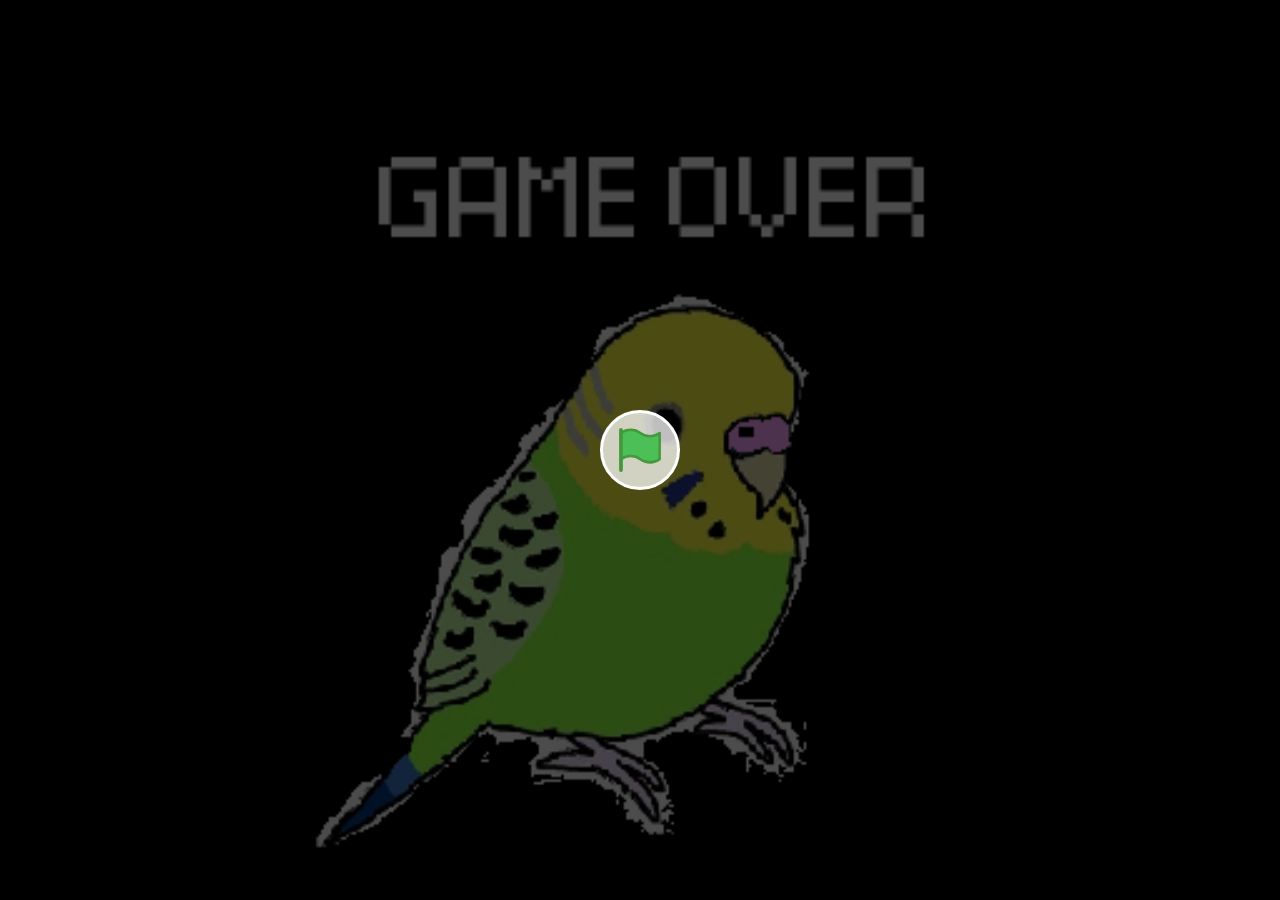
<file: TheCuteBirdRAMADAN/index.html>
<!DOCTYPE html>
<!-- Created with https://packager.turbowarp.org/ -->
<html>
<head>
  <meta charset="utf-8">
  <meta name="viewport" content="width=device-width, initial-scale=1.0, maximum-scale=1.0, user-scalable=no">
  <!-- We only include this to explicitly loosen the CSP of various packager environments. It does not provide any security. -->
  <meta http-equiv="Content-Security-Policy" content="default-src * 'self' 'unsafe-inline' 'unsafe-eval' data: blob:">
  <title>The Cute Bird</title>
  <style>
    body {
      color: #ffffff;
      font-family: sans-serif;
      overflow: hidden;
      margin: 0;
      padding: 0;
    }
    :root, body.is-fullscreen {
      background-color: #000000;
    }
    [hidden] {
      display: none !important;
    }
    h1 {
      font-weight: normal;
    }
    a {
      color: inherit;
      text-decoration: underline;
      cursor: pointer;
    }

    #app, #loading, #error, #launch {
      position: absolute;
      top: 0;
      left: 0;
      width: 100%;
      height: 100%;
    }
    .screen {
      display: flex;
      flex-direction: column;
      align-items: center;
      justify-content: center;
      text-align: center;
      cursor: default;
      user-select: none;
      -webkit-user-select: none;
      background-color: #000000;
    }
    #launch {
      background-color: rgba(0, 0, 0, 0.7);
      cursor: pointer;
    }
    .green-flag {
      width: 80px;
      height: 80px;
      padding: 16px;
      border-radius: 100%;
      background: rgba(255, 255, 255, 0.75);
      border: 3px solid hsla(0, 100%, 100%, 1);
      display: flex;
      justify-content: center;
      align-items: center;
      box-sizing: border-box;
    }
    #loading {
      
    }
    .progress-bar-outer {
      border: 1px solid currentColor;
      height: 10px;
      width: 200px;
      max-width: 200px;
    }
    .progress-bar-inner {
      height: 100%;
      width: 0;
      background-color: currentColor;
    }
    .loading-text, noscript {
      font-weight: normal;
      font-size: 36px;
      margin: 0 0 16px;
    }
    .loading-image {
      margin: 0 0 16px;
    }
    #error-message, #error-stack {
      font-family: monospace;
      max-width: 600px;
      white-space: pre-wrap;
      user-select: text;
      -webkit-user-select: text;
    }
    #error-stack {
      text-align: left;
      max-height: 200px;
      overflow: auto;
    }
    .control-button {
      width: 2rem;
      height: 2rem;
      padding: 0.375rem;
      margin-top: 0.5rem;
      margin-bottom: 0.5rem;
      user-select: none;
      -webkit-user-select: none;
      cursor: pointer;
      border: 0;
      border-radius: 4px;
    }
    .control-button-highlight:hover {
      background: #ff4c4c26;
    }
    .control-button-highlight.active {
      background: #ff4c4c59;
    }
    .fullscreen-button {
      background: white;
    }
    .standalone-fullscreen-button {
      position: absolute;
      top: 0;
      right: 0;
      background-color: rgba(0, 0, 0, 0.5);
      border-radius: 0 0 0 4px;
      padding: 4px;
      cursor: pointer;
    }
    .sc-canvas {
      cursor: auto;
    }
    .sc-monitor-root[data-opcode^="data_"] .sc-monitor-value-color {
      background-color: #ff8c1a;
    }
    .sc-monitor-row-value-outer {
      background-color: #fc662c;
    }
    .sc-monitor-row-value-editing .sc-monitor-row-value-outer {
      background-color: #e25b27;
    }
    
  </style>
  <meta name="theme-color" content="#000000">
  
</head>
<body>
  <div id="app"></div>

  <div id="launch" class="screen" hidden title="Click to start">
    <div class="green-flag">
      <svg viewBox="0 0 16.63 17.5" width="42" height="44">
        <defs><style>.cls-1,.cls-2{fill:#4cbf56;stroke:#45993d;stroke-linecap:round;stroke-linejoin:round;}.cls-2{stroke-width:1.5px;}</style></defs>
        <path class="cls-1" d="M.75,2A6.44,6.44,0,0,1,8.44,2h0a6.44,6.44,0,0,0,7.69,0V12.4a6.44,6.44,0,0,1-7.69,0h0a6.44,6.44,0,0,0-7.69,0"/>
        <line class="cls-2" x1="0.75" y1="16.75" x2="0.75" y2="0.75"/>
      </svg>
    </div>
  </div>

  <div id="loading" class="screen">
    <noscript>Enable JavaScript</noscript>
    
    
    <div class="progress-bar-outer"><div class="progress-bar-inner" id="loading-inner"></div></div>
  </div>

  <div id="error" class="screen" hidden>
    <h1>Error</h1>
    <details>
      <summary id="error-message"></summary>
      <p id="error-stack"></p>
    </details>
  </div>

  <script src="script.js"></script>
  <script>
    const appElement = document.getElementById('app');
    const launchScreen = document.getElementById('launch');
    const loadingScreen = document.getElementById('loading');
    const loadingInner = document.getElementById('loading-inner');
    const errorScreen = document.getElementById('error');
    const errorScreenMessage = document.getElementById('error-message');
    const errorScreenStack = document.getElementById('error-stack');

    const handleError = (error) => {
      console.error(error);
      if (!errorScreen.hidden) return;
      errorScreen.hidden = false;
      errorScreenMessage.textContent = '' + error;
      let debug = error && error.stack || 'no stack';
      debug += '\nUser agent: ' + navigator.userAgent;
      errorScreenStack.textContent = debug;
    };
    const setProgress = (progress) => {
      if (loadingInner) loadingInner.style.width = progress * 100 + '%';
    };
    const interpolate = (a, b, t) => a + t * (b - a);

    try {
      setProgress(0.1);

      const scaffolding = new Scaffolding.Scaffolding();
      scaffolding.width = 480;
      scaffolding.height = 360;
      scaffolding.resizeMode = "preserve-ratio";
      scaffolding.editableLists = false;
      scaffolding.usePackagedRuntime = true;
      scaffolding.setup();
      scaffolding.appendTo(appElement);

      const vm = scaffolding.vm;
      window.scaffolding = scaffolding;
      window.vm = scaffolding.vm;
      window.Scratch = {
        vm,
        renderer: vm.renderer,
        audioEngine: vm.runtime.audioEngine,
        bitmapAdapter: vm.runtime.v2BitmapAdapter,
        videoProvider: vm.runtime.ioDevices.video.provider
      };

      scaffolding.setUsername("player####".replace(/#/g, () => Math.floor(Math.random() * 10)));
      scaffolding.setAccentColor("#ff4c4c");

      try {
        scaffolding.addCloudProvider(new Scaffolding.Cloud.WebSocketProvider(["wss://clouddata.turbowarp.org","wss://clouddata.turbowarp.xyz"], "p4-@The cute bird  RAMADAN UPDATE!! (0.0.1) (1).sb3"));
      } catch (error) {
        console.error(error);
      }

      vm.setTurboMode(false);
      if (vm.setInterpolation) vm.setInterpolation(false);
      if (vm.setFramerate) vm.setFramerate(30);
      if (vm.renderer.setUseHighQualityRender) vm.renderer.setUseHighQualityRender(false);
      if (vm.setRuntimeOptions) vm.setRuntimeOptions({
        fencing: true,
        miscLimits: true,
        maxClones: 300,
      });
      if (vm.setCompilerOptions) vm.setCompilerOptions({
        enabled: true,
        warpTimer: false
      });
      if (vm.renderer.setMaxTextureDimension) vm.renderer.setMaxTextureDimension(2048);

      // enforcePrivacy threat model only makes sense in the editor
      if (vm.runtime.setEnforcePrivacy) vm.runtime.setEnforcePrivacy(false);

      if (typeof ScaffoldingAddons !== 'undefined') {
        ScaffoldingAddons.run(scaffolding, {"gamepad":false,"pointerlock":false,"specialCloudBehaviors":false,"unsafeCloudBehaviors":false,"pause":false});
      }

      scaffolding.setExtensionSecurityManager({
        getSandboxMode: () => 'unsandboxed',
        canLoadExtensionFromProject: () => true
      });
      for (const extension of []) {
        vm.extensionManager.loadExtensionURL(extension);
      }

    } catch (e) {
      handleError(e);
    }
  </script>
  
  
    <script>
      const getProjectData = (function() {
        const storage = scaffolding.storage;
        storage.onprogress = (total, loaded) => {
          setProgress(interpolate(0.2, 0.98, loaded / total));
        };
        
        storage.addWebStore(
          [
            storage.AssetType.ImageVector,
            storage.AssetType.ImageBitmap,
            storage.AssetType.Sound,
            storage.AssetType.Font
          ].filter(i => i),
          (asset) => new URL('./assets/' + asset.assetId + '.' + asset.dataFormat, location).href
        );
        return () => new Promise((resolve, reject) => {
        const xhr = new XMLHttpRequest();
        xhr.onload = () => {
          resolve(xhr.response);
        };
        xhr.onerror = () => {
          if (location.protocol === 'file:') {
            reject(new Error('Zip environment must be used on a website, not on a local file. To fix this error, use the "Plain HTML" environment instead.'));
          } else {
            reject(new Error('Request to load project data failed.'));
          }
        };
        xhr.onprogress = (e) => {
          if (e.lengthComputable) {
            setProgress(interpolate(0.1, 0.2, e.loaded / e.total));
          }
        };
        xhr.responseType = 'arraybuffer';
        xhr.open('GET', "./assets/project.json");
        xhr.send();
      });
      })();
    </script>
  <script>
    const run = async () => {
      const projectData = await getProjectData();
      await scaffolding.loadProject(projectData);
      setProgress(1);
      loadingScreen.hidden = true;
      if (false) {
        scaffolding.start();
      } else {
        launchScreen.hidden = false;
        launchScreen.addEventListener('click', () => {
          launchScreen.hidden = true;
          scaffolding.start();
        });
        launchScreen.focus();
      }
    };
    run().catch(handleError);
  </script>
</body>
</html>
</file>
<file: public/css/style.css>
/* General Reset */
* {
    margin: 0;
    padding: 0;
    box-sizing: border-box;
}

/* Body Styling */
body {
    font-family: Arial, sans-serif;
    color: #333;
    line-height: 1.6;
}

/* Header Styling */
.main-header {
    display: flex;
    justify-content: space-between;
    align-items: center;
    padding: 20px 40px;
    background-color: #111;
    color: #fff;
}

.main-header .logo {
    font-size: 1.5em;
    font-weight: bold;
}

.nav-bar ul {
    display: flex;
    list-style: none;
}

.nav-bar ul li {
    margin: 0 10px;
}

.nav-bar ul li a {
    text-decoration: none;
    color: #fff;
    transition: color 0.3s ease;
}

.nav-bar ul li a:hover {
    color: #f39c12;
}

/* Hero Section */
.hero-section {
    text-align: center;
    padding: 50px 20px;
    background: linear-gradient(135deg, #0f2027, #203a43, #2c5364);
    color: #fff;
}

.hero-section h1 {
    font-size: 3em;
    margin-bottom: 20px;
}

.hero-section p {
    font-size: 1.2em;
}

/* Games Section */
.games-section {
    padding: 40px 20px;
    text-align: center;
}

.games-section h2 {
    font-size: 2.5em;
    margin-bottom: 20px;
    color: #111;
}

.game-card {
    margin: 20px auto;
    padding: 20px;
    max-width: 400px;
    background-color: #f9f9f9;
    box-shadow: 0 4px 8px rgba(0, 0, 0, 0.1);
    border-radius: 8px;
    text-align: center;
}

.game-card img.game-thumbnail {
    width: 100%;
    max-height: 200px;
    object-fit: cover;
    border-radius: 8px;
    margin-bottom: 15px;
}

.game-card h3 {
    font-size: 1.5em;
    margin-bottom: 10px;
}

.game-card p {
    font-size: 1em;
    margin-bottom: 15px;
}

.play-button {
    text-decoration: none;
    color: #fff;
    background-color: #007BFF;
    padding: 10px 20px;
    border-radius: 5px;
    transition: background-color 0.3s ease;
}

.play-button:hover {
    background-color: #0056b3;
}

/* Download Section */
.download-section {
    padding: 40px 20px;
    text-align: center;
    background-color: #f4f4f4;
}

.download-section h2 {
    font-size: 2.5em;
    margin-bottom: 20px;
}

.download-section p {
    font-size: 1em;
    margin-bottom: 20px;
}

.download-button {
    text-decoration: none;
    color: #fff;
    background-color: #28a745;
    padding: 10px 20px;
    border-radius: 5px;
    transition: background-color 0.3s ease;
}

.download-button:hover {
    background-color: #218838;
}

/* Footer */
.main-footer {
    text-align: center;
    padding: 20px;
    background-color: #111;
    color: #fff;
}

/* Responsive Design */
@media (max-width: 768px) {
    .main-header {
        flex-direction: column;
        text-align: center;
    }

    .nav-bar ul {
        flex-direction: column;
    }

    .hero-section h1 {
        font-size: 2.5em;
    }

    .games-section h2,
    .download-section h2 {
        font-size: 2em;
    }
}
</file>
